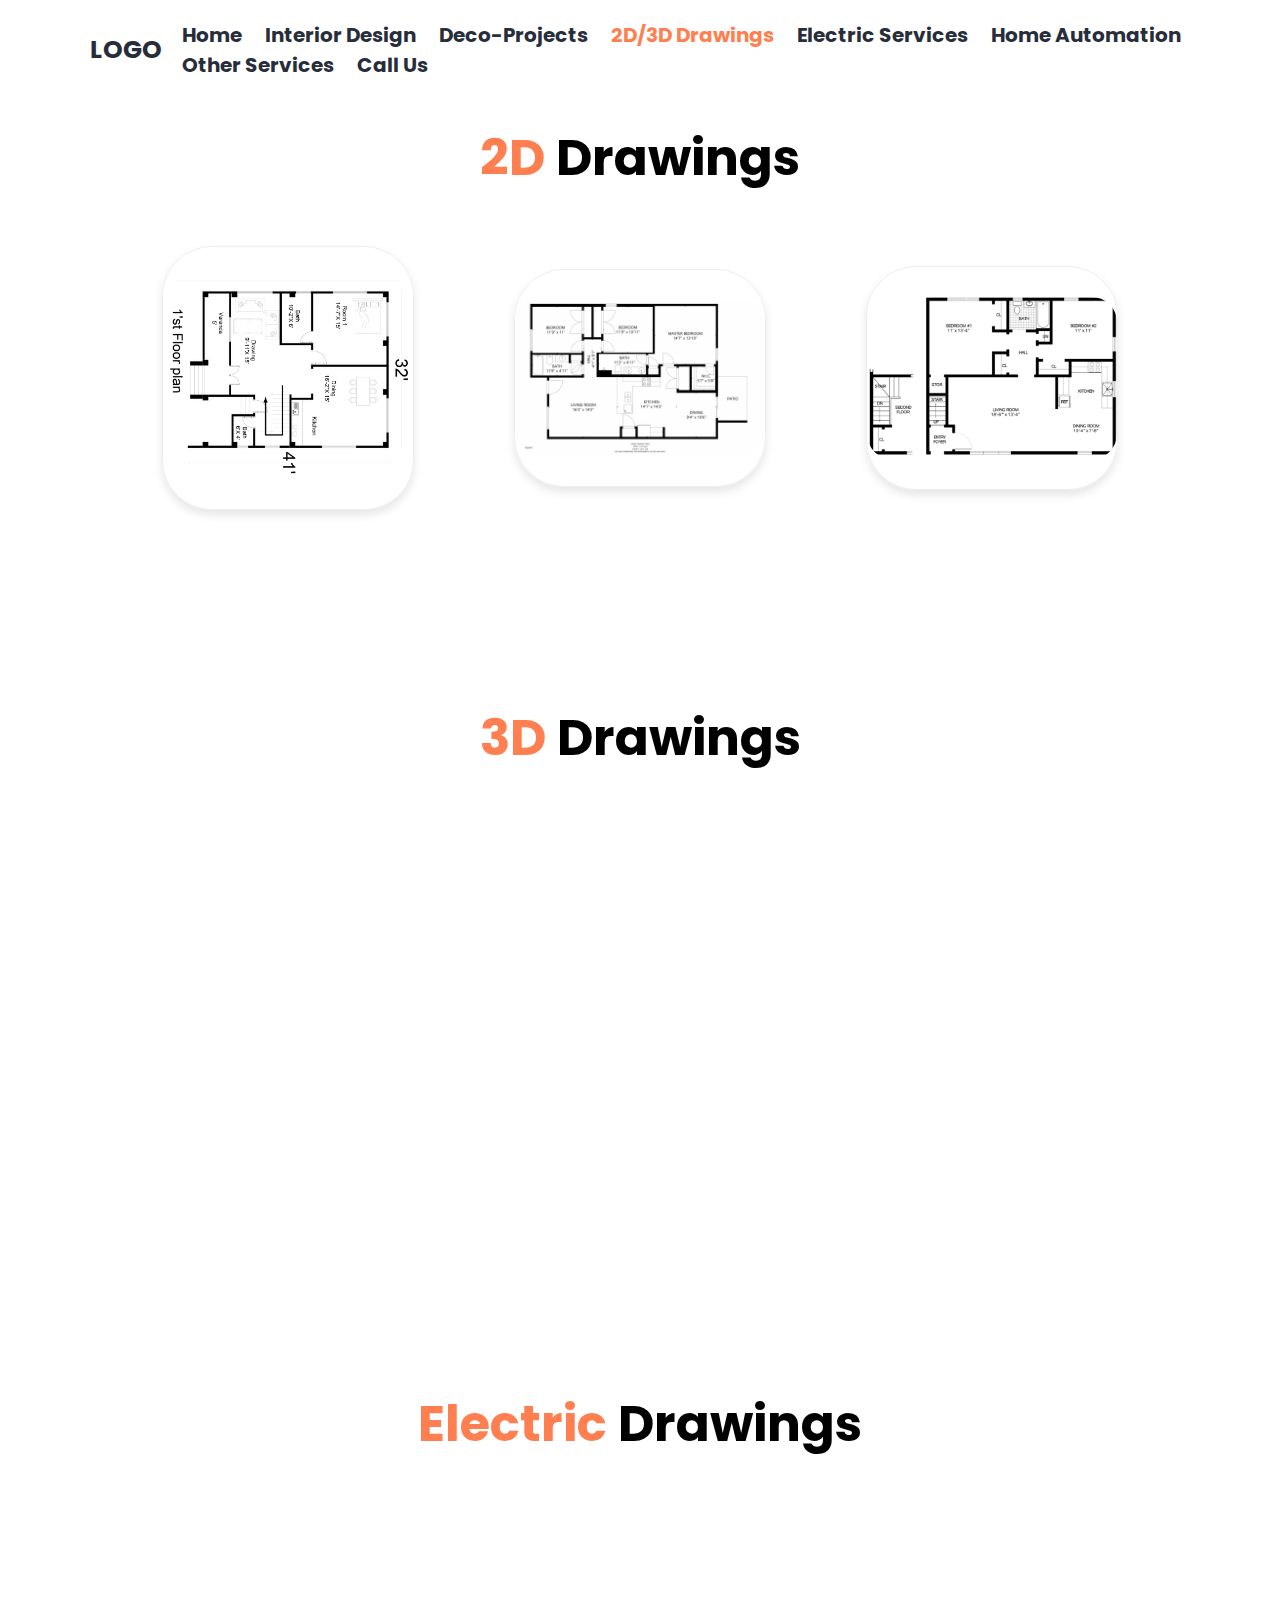
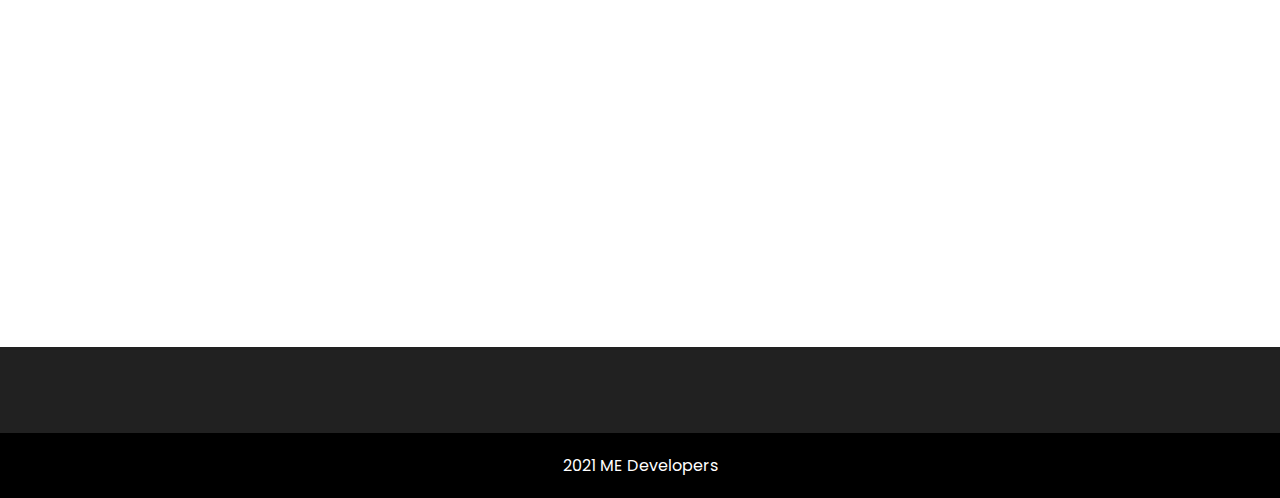
<file: dimensions.html>
<!DOCTYPE html>
<html lang="en">
<head>
    <meta charset="UTF-8">
    <meta http-equiv="X-UA-Compatible" content="IE=edge">
    <meta name="viewport" content="width=device-width, initial-scale=1.0">
    <title>Document</title>
    <link rel="stylesheet" href="style.css">
    <link
      rel="stylesheet"
      href="https://cdnjs.cloudflare.com/ajax/libs/font-awesome/6.0.0-beta2/css/all.min.css"
      integrity="sha512-YWzhKL2whUzgiheMoBFwW8CKV4qpHQAEuvilg9FAn5VJUDwKZZxkJNuGM4XkWuk94WCrrwslk8yWNGmY1EduTA=="
      crossorigin="anonymous"
      referrerpolicy="no-referrer"
    />
    <link href="https://unpkg.com/aos@2.3.1/dist/aos.css" rel="stylesheet">
    
</head>
<body>
    <header>
        <a href="#"class="logo">LOGO</a>
        <div class="fas fa-bars" id="menu"></div>
        <nav class="navbar">
        <a href="index.html" >Home</a>
        <a href="interior.html">Interior Design</a>
        <a href="deco-projects.html">Deco-Projects</a>
        <a href="dimensions.html"style="color:coral;">2D/3D Drawings</a>
        <a href="">Electric Services</a>
        <a href="">Home Automation</a>
        <a href="">Other Services</a>
        <a href="">Call Us</a>
        </nav>
    </header>
    <section class="services">
        <h1 style="text-align: center; margin-top: 100px;"><span style="color: coral;">2D</span> Drawings</h1>
        <div class="row" data-aos="fade-right"
        data-aos-offset="300"
        data-aos-easing="ease-in-sine">
          <div class="box">
            <img src="/2d_1.jpg" alt="">
          </div>
          <div class="box">
            <img src="/2d_2.png" alt="">

          </div>
          <div class="box">
            <img src="/2d_3.png" alt="">
    
          </div>
          
        </div>
       
        </div>
      </section>
      <section class="services">
        <h1 style="text-align: center; margin-top: 100px;"><span style="color: coral;">3D</span> Drawings</h1>
        <div class="row" data-aos="fade-right"
        data-aos-offset="300"
        data-aos-easing="ease-in-sine">
          <div class="box">
            <img src="/3d_1.jpg" alt="">
          </div>
          <div class="box">
            <img src="/3d_2.jpg" alt="">

          </div>
          <div class="box">
            <img src="/3d_3.jpg" alt="">
    
          </div>
          
        </div>
       
        </div>
      </section>
      <section class="services">
        <h1 style="text-align: center; margin-top: 100px;"><span style="color: coral;">Electric</span> Drawings</h1>
        <div class="row" data-aos="fade-right"
        data-aos-offset="300"
        data-aos-easing="ease-in-sine">
          <div class="box">
            <img src="/e1.jfif" alt="">
          </div>
          <div class="box">
            <img src="/e2.jpg" alt="">

          </div>
          <div class="box">
            <img src="/e3.png" alt="">
    
          </div>
          
        </div>
       
        </div>
      </section>
       <!--Footer section-->
    <section class="footer">
        <div class="icons">
        <i class="fab fa-facebook"></i>
        <i class="fab fa-twitter"></i>
        <i class="fab fa-google"></i>
        <i class="fab fa-instagram"></i>
        <i class="fab fa-linkedin"></i>
        <i class="fab fa-youtube"></i>
        </div>
       </section>
       <section class="us">
        <div class="fas fa-copyright"> 2021 ME Developers</div>
       </section>
 
    <script src="script.js"></script>
    <script src="https://unpkg.com/aos@2.3.1/dist/aos.js"></script>
    <script>
      AOS.init();
    </script>
</body>
</html>
</file>
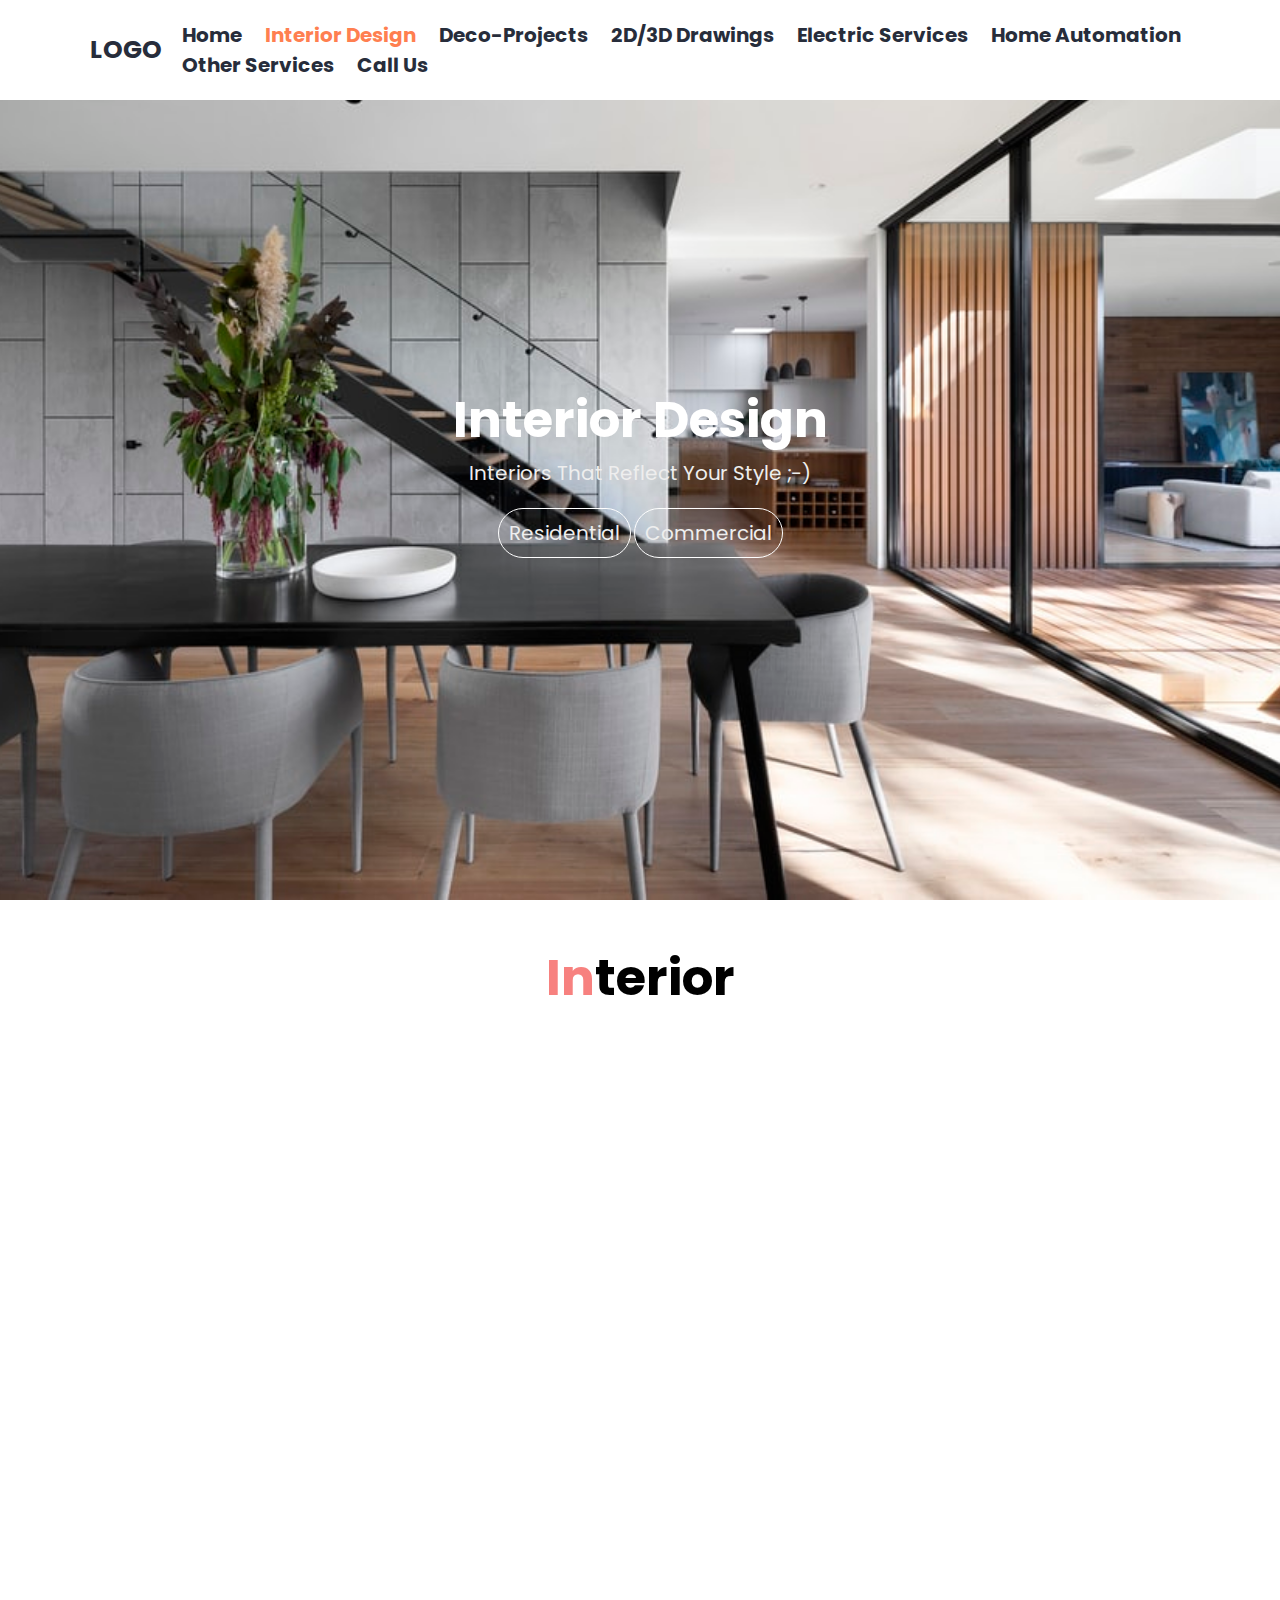
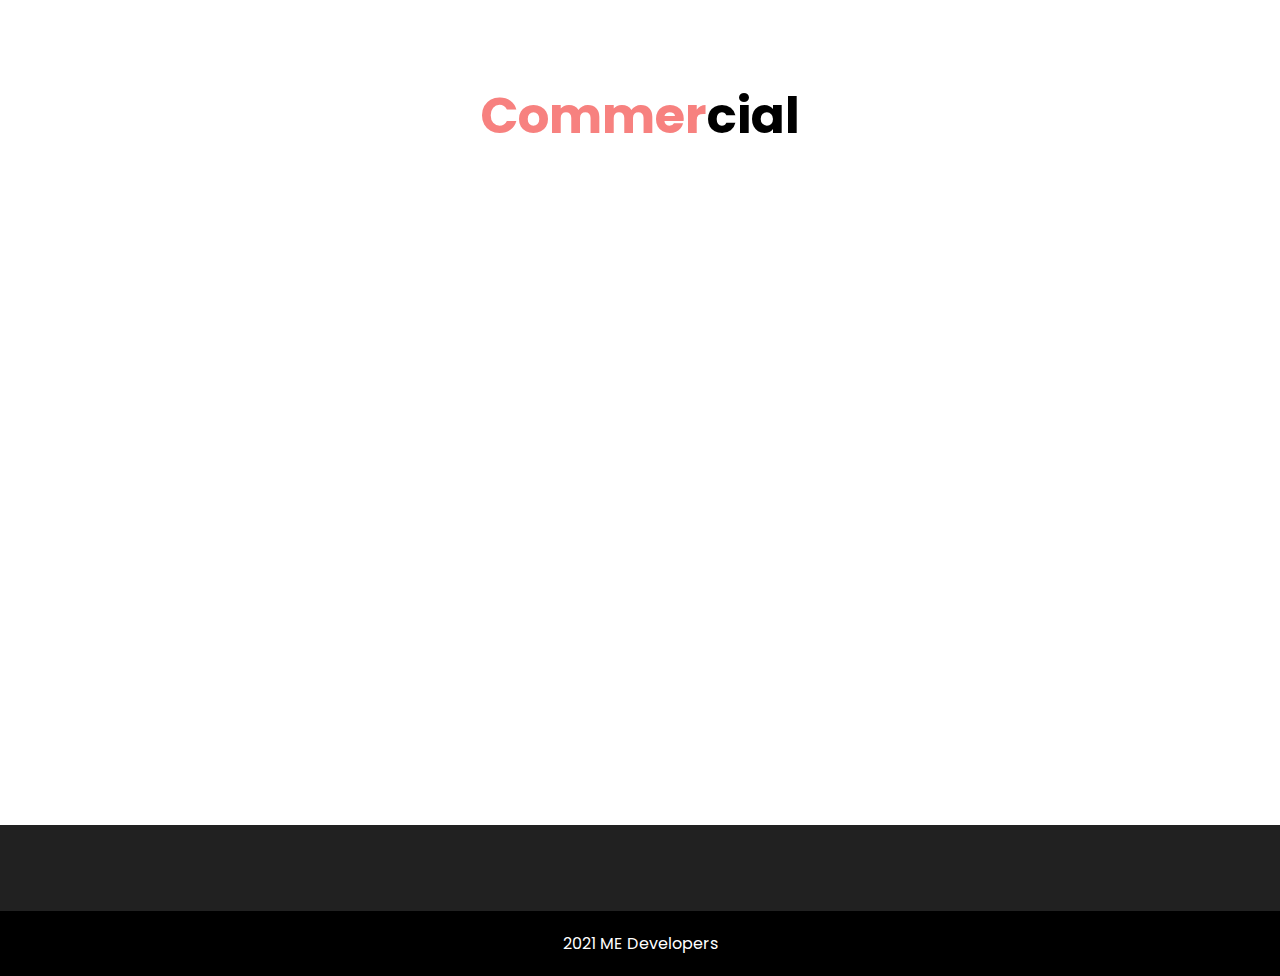
<file: interior.html>
<!DOCTYPE html>
<html lang="en">
<head>
    <meta charset="UTF-8">
    <meta http-equiv="X-UA-Compatible" content="IE=edge">
    <meta name="viewport" content="width=device-width, initial-scale=1.0">
    <title>Document</title>
    <link rel="stylesheet" href="style.css">
     <!--Font Awsome-->
     <link
     rel="stylesheet"
     href="https://cdnjs.cloudflare.com/ajax/libs/font-awesome/6.0.0-beta2/css/all.min.css"
     integrity="sha512-YWzhKL2whUzgiheMoBFwW8CKV4qpHQAEuvilg9FAn5VJUDwKZZxkJNuGM4XkWuk94WCrrwslk8yWNGmY1EduTA=="
     crossorigin="anonymous"
     referrerpolicy="no-referrer"
   />
   <link href="https://unpkg.com/aos@2.3.1/dist/aos.css" rel="stylesheet">
</head>
<body>
      <!--Header section-->

      <header>
        <a href="#"class="logo">LOGO</a>
        <div class="fas fa-bars" id="menu"></div>
        <nav class="navbar">
        <a href="index.html" >Home</a>
        <a href="interior.html"style="color:coral;">Interior Design</a>
        <a href="deco-projects.html">Deco-Projects</a>
        <a href="dimensions.html">2D/3D Drawings</a>
        <a href="">Electric Services</a>
        <a href="">Home Automation</a>
        <a href="">Other Services</a>
        <a href="">Call Us</a>
        </nav>
    </header>
    <!--Home section-->
    <section class="home" id="home"style="background:url('/bg_02.jfif') no-repeat; background-size:cover;background-position:center;">
        <div class="content">
            <h1 class="heading">Interior Design</h1>
            <p>Interiors that reflect your style ;-)</p>
            <a href="#residential">Residential</a>
            <a href="#commercial">commercial</a>
     </div>
     </section>
     <!--Residential card-->
     <section class="services" id="residential">
        <h1><span>In</span>terior</h1>
        <div class="row" data-aos="fade-right"
        data-aos-offset="300"
        data-aos-easing="ease-in-sine">
          <div class="box">
            <img src="c1.jfif" alt="">
            <div class="content">
            <h1>1BHK</h1>
            <p>Lorem ipsum dolor sit amet consectetur adipisicing elit. Culpa assumenda quibusdam nisi tenetur, excepturi voluptate magni, voluptatum natus omnis aliquam rem ad? Assumenda repudiandae nisi est praesentium fugiat facilis dolores.</p>
            </div>
          </div>
          <div class="box">
            <img src="c2.jfif" alt="">
            <h1>DD-Projects</h1>
            <p>Lorem ipsum dolor sit amet consectetur adipisicing elit. Voluptatem dolor ducimus sit quidem perferendis nobis, sunt tempora esse? Deleniti dolores id culpa! Iste, quaerat. Libero sapiente natus exercitationem nostrum tempore?</p>
          </div>
          <div class="box">
            <img src="c3.jfif" alt="">
            <h1>2D/3D Drawings</h1>
            <p>Lorem ipsum dolor sit amet consectetur adipisicing elit. Nihil, dicta? Repellat nesciunt dolor, corrupti aperiam necessitatibus cupiditate voluptatum doloremque temporibus quas enim odio dolorem laudantium quos placeat ea, a accusantium.</p>
          </div>
          
        </div>
       
        </div>
      </section>
      <!--Commercial-->
      <section class="services" id="commercial">
        <h1><span>Commer</span>cial</h1>
        <div class="row" data-aos="fade-right"
        data-aos-offset="300"
        data-aos-easing="ease-in-sine">
          <div class="box">
            <img src="c1.jfif" alt="">
            <div class="content">
            <h1>1BHK</h1>
            <p>Lorem ipsum dolor sit amet consectetur adipisicing elit. Culpa assumenda quibusdam nisi tenetur, excepturi voluptate magni, voluptatum natus omnis aliquam rem ad? Assumenda repudiandae nisi est praesentium fugiat facilis dolores.</p>
            </div>
          </div>
          <div class="box">
            <img src="c2.jfif" alt="">
            <h1>DD-Projects</h1>
            <p>Lorem ipsum dolor sit amet consectetur adipisicing elit. Voluptatem dolor ducimus sit quidem perferendis nobis, sunt tempora esse? Deleniti dolores id culpa! Iste, quaerat. Libero sapiente natus exercitationem nostrum tempore?</p>
          </div>
          <div class="box">
            <img src="c3.jfif" alt="">
            <h1>2D/3D Drawings</h1>
            <p>Lorem ipsum dolor sit amet consectetur adipisicing elit. Nihil, dicta? Repellat nesciunt dolor, corrupti aperiam necessitatibus cupiditate voluptatum doloremque temporibus quas enim odio dolorem laudantium quos placeat ea, a accusantium.</p>
          </div>
          
        </div>
       
        </div>
      </section>
        <!--Footer section-->
    <section class="footer">
        <div class="icons">
        <i class="fab fa-facebook"></i>
        <i class="fab fa-twitter"></i>
        <i class="fab fa-google"></i>
        <i class="fab fa-instagram"></i>
        <i class="fab fa-linkedin"></i>
        <i class="fab fa-youtube"></i>
        </div>
       </section>
       <section class="us">
        <div class="fas fa-copyright"> 2021 ME Developers</div>
       </section>
  
  

     <script src="script.js"></script>
     <script src="https://unpkg.com/aos@2.3.1/dist/aos.js"></script>
     <script>
       AOS.init();
     </script>
</body>
</html>
</file>
<file: style.css>
@import url('https://fonts.googleapis.com/css2?family=Poppins:wght@300&display=swap');
:root{
    --black:#272D3B;
    --red:#ED176F;
    --coral:#F7817F;
    --gradient:linear-gradient(90deg, var(--red),var(--coral));
}
*{
    font-family: 'Poppins', sans-serif;
    margin:0;
    padding:0;
    text-decoration: none;
    outline:none;
    box-sizing: border-box;
    text-transform: capitalize;
    transition: all .2s linear;
    list-style:none ;
}
*::selection{
    background-color: #ED176F;
    color: #fff;
}
html{
    font-size: 62.5%;
    overflow-x: hidden;
    scroll-behavior: smooth;
}
header{
    position: fixed;
    top:0;
    left:0;
    right:0;
    background-color: #fff;
    color:var(--black);
    z-index: 1000;
    padding:2rem 7%;
    display: flex;
    align-items: center;
    justify-content: space-between;
}
header .logo{
    font-size: 2.5rem;
    color:var(--black);
    font-weight: bolder;
}
header .navbar a{
    font-size: 2rem;
    margin-left: 2rem;
    color:#272D3B;
    font-weight: bold;
}
#menu{
    font-size: 3rem;
    cursor:pointer;
    display: none;
}


/* Home section starts*/
section{
    padding:2rem 7%;
}
body{
    max-height: 300rem;
}
.home{
    background: url(/bg.jpg) no-repeat;
    background-position:center;
    min-height: 100vh;
    background-size: cover;
    display: flex;
    align-items: center;
    justify-content: center;
}
.home .content{
    text-align: center;
}
.home .content h1{
    font-size: 5rem;
    color: #fff;
}
.home .content p{
    font-size: 2rem;
    color: #eee;
}
.home .content a{
    font-size: 2rem;
    background: transparent;
    color: #eee;
    border: .1rem solid #fff;
    border-radius: 25px;
    position: relative;
    top:30px;    
    padding:10px; 
    
}
.home .content a:hover{
 text-decoration:underline;
 color: #272D3B;
}

/*Services section */
.services .row{
    display: flex;
    flex: 1 1 33rem;
    align-items: center;
    justify-content: center;
}
.services span{
    color:#F7817F;
}
.services h1{
    font-size: 5rem;
    text-align: center;
    margin-top: 20px;
}
.services .box{
    border: .1rem solid #eee;
    margin: 5rem;
    box-shadow: 0 .5rem 1rem  rgba(0,0,0,.1);
    border-radius: 50px;
}
.services .row .box img{
    width:250px;
    display: block;
    margin: 3rem auto;
    border-radius: 25px;

}
.services .row .box h1{
    font-size: 3rem;
    text-align: center;
    margin-top: 2rem;
}
.services .row .box p{
    font-size: 1.5rem;
    text-align: justify;
    padding:1rem;
}
/*About us*/
.about{
    color: #eee;
    background-color: #272D3B;
}
.about h1
{
    font-size: 6rem;
    text-align: center;
}
.about p{
    font-size: 2rem;
    text-align: justify;
    margin-top: 30px;
}
/*footer*/
.footer{
    text-align: center;
    background-color: black;
    color: #eee;
    opacity: .87;
    margin-top: 5rem;
}
.footer .icons i 
 {
 padding:2rem;
 font-size: 3rem;
}
.us{
    text-align: center;
    width: 100%;
    background-color: black;
    color: #fff;
}
.us >div{
    font-size:1.6rem;
}
.residential .col
{
    display: flex;
    flex-direction: column;
    justify-content: center;
    align-items: center;
    margin:2rem;
   
}
.residential .col .row{
    display: flex;
    box-shadow: 0 .5rem 1rem  rgba(0,0,0,.1);
    width: 50%;
}
.residential .col .row img{
    width: 30rem;
}
.residential .col .row .con{
    display: flex;
    align-items: center;
    justify-content: center;
}
.residential .col .row .con p{
    position: relative;
    top:10%;
    left:-3.3rem;
}
@media (max-width:991px){
    html{
        font-size: 55%;
    }
    .services .row{
        flex-direction: column;
        margin-top: 5rem;
    }
}
@media (max-width:781px){
#menu{
    display: block;
}
header .navbar {
position: absolute;
top:100%;
left:0;
right:0;
background:#fff;
border-top: .1rem solid #272D3B;
padding:2rem;
clip-path: polygon(0 0 ,100% 0,0 0);
}
header .nav-toggle
{
    clip-path: polygon(0 0,100% 0 ,100% 100% ,0 100%);
}
header .navbar a{
    display: block;
    padding-bottom: 2rem;
    text-align: center;
    margin-top: 1rem;
}
.fa-times{
    transform: rotate(180deg);
}
}
</file>
